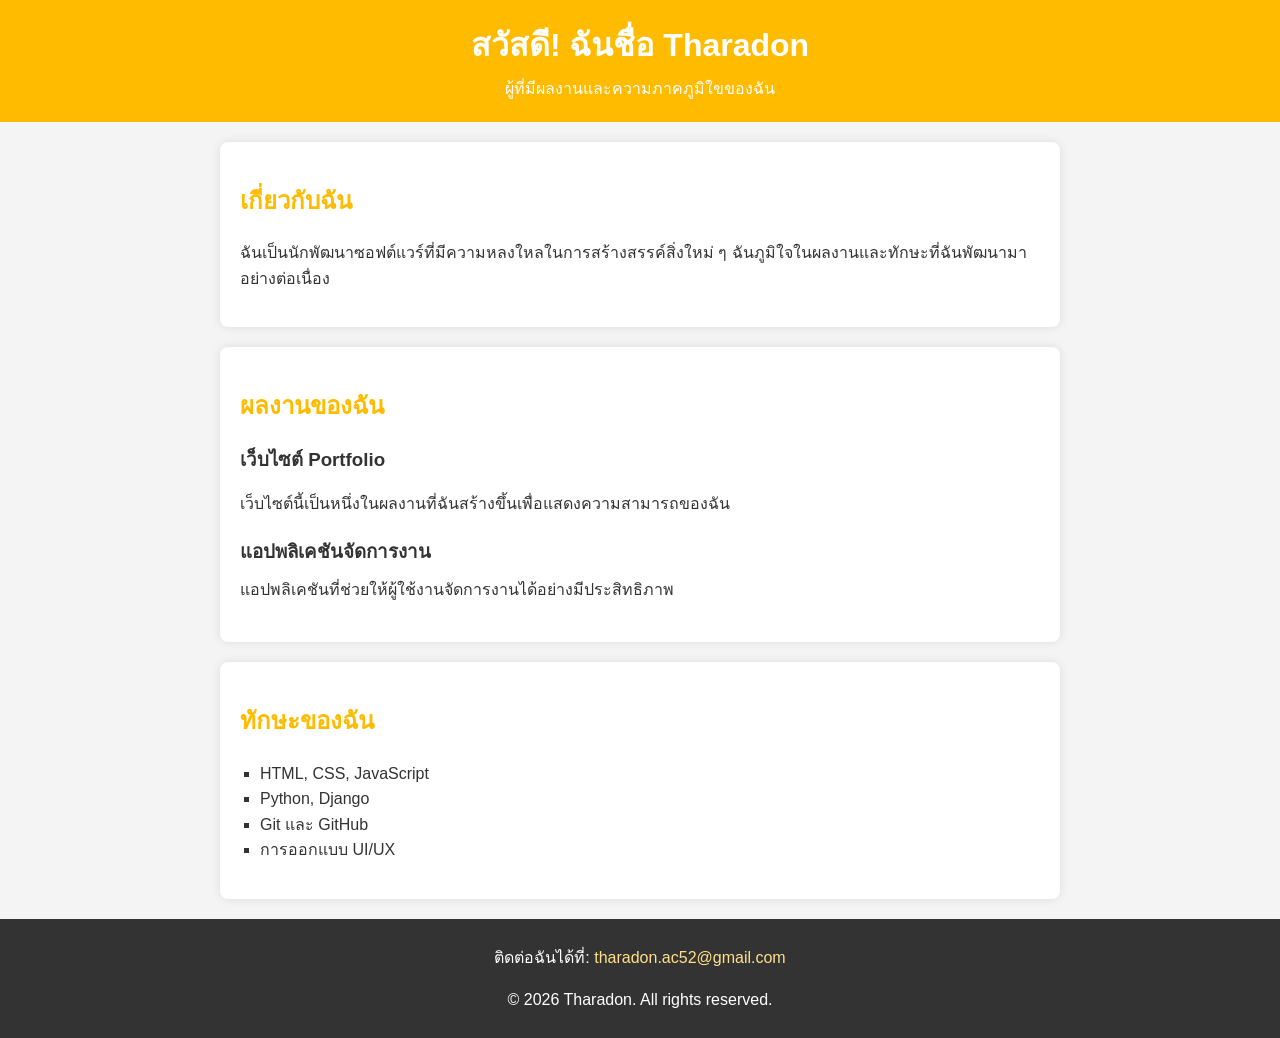
<file: index.htm>
<!DOCTYPE html>
<html lang="th">
<head>
    <meta charset="UTF-8">
    <meta name="viewport" content="width=device-width, initial-scale=1.0">
    <meta name="description" content="เว็บไซต์แนะนำผลงานและทักษะของ Tharadon">
    <title>ความภาคภูมิใจของ Tharadon</title>
    <link rel="stylesheet" href="style.css">
</head>
<body>
    <!-- ส่วนหัวของเว็บไซต์ -->
    <header>
        <h1>สวัสดี! ฉันชื่อ Tharadon</h1>
        <p>ผู้ที่มีผลงานและความภาคภูมิใขของฉัน</p>
    </header>

  <!-- ส่วนเกี่ยวกับตัวเอง -->
  <section id="about">
      <h2>เกี่ยวกับฉัน</h2>
      <p>ฉันเป็นนักพัฒนาซอฟต์แวร์ที่มีความหลงใหลในการสร้างสรรค์สิ่งใหม่ ๆ ฉันภูมิใจในผลงานและทักษะที่ฉันพัฒนามาอย่างต่อเนื่อง</p>
  </section>

  <!-- ส่วนแสดงผลงาน -->
  <section id="projects">
        <h2>ผลงานของฉัน</h2>
        <div class="project">
            <h3>เว็บไซต์ Portfolio</h3>
          <p>เว็บไซต์นี้เป็นหนึ่งในผลงานที่ฉันสร้างขึ้นเพื่อแสดงความสามารถของฉัน</p>
        </div>
        <div class="project">
            <h3>แอปพลิเคชันจัดการงาน</h3
            <p>แอปพลิเคชันที่ช่วยให้ผู้ใช้งานจัดการงานได้อย่างมีประสิทธิภาพ</p>
        </div>
   </section>

  <!-- ส่วนแสดงทักษะ -->
  <section id="skills">
       <h2>ทักษะของฉัน</h2>
       <ul>
           <li>HTML, CSS, JavaScript</li>
           <li>Python, Django</li>
           <li>Git และ GitHub</li>
           <li>การออกแบบ UI/UX</li>
       </ul>
  </section>

  <!-- ส่วนติดต่อและลิขสิทธิ์ -->
  <footer>
       <p>ติดต่อฉันได้ที่: <a
href="mailto:tharadon.ac52@gmail.com">tharadon.ac52@gmail.com</a></p>
       <p>&copy; <span id="year"></span> Tharadon. All rights reserved. </p>
  </footer>

  <!--ลิงก์ไปยัง JavaScript -->
  <script src="script.js"></script>
</body> 
</html>
</file>
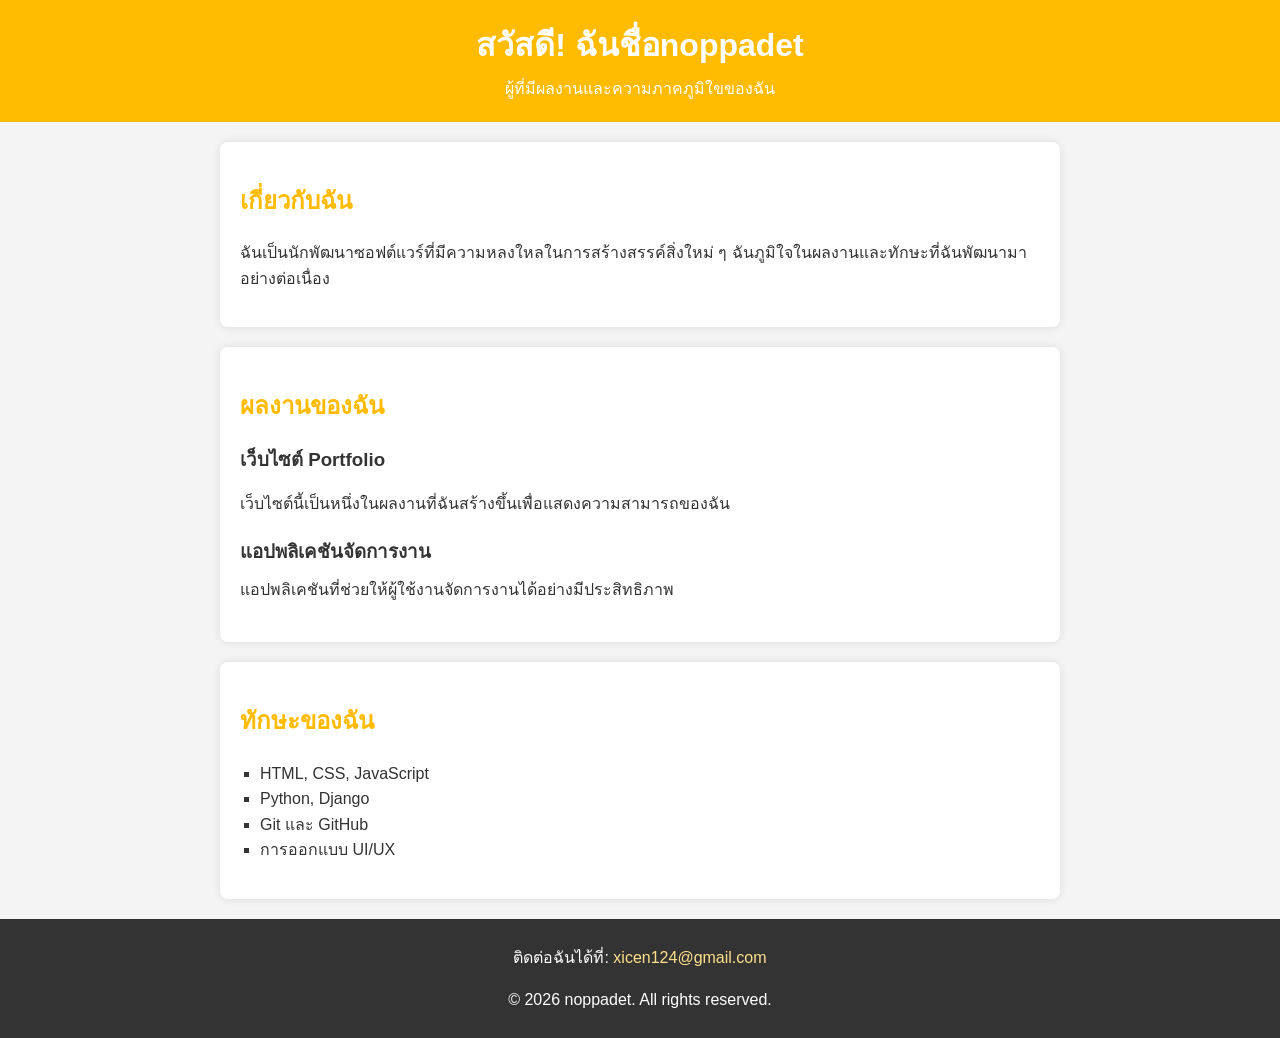
<file: ice.html>
<!DOCTYPE html>
<html lang="th">
<head>
    <meta charset="UTF-8"> 
    <meta name="viewport" content="width=device-width, initial-scale=1.0">
    <meta name="description" content="เว็บไซต์แนะนำผลงานและทักษะของ Pakjira">
    <title>ความภาคภูมิใจของ noppadet</title>
    <link rel="stylesheet" href="style.css">
</head>
<body>
    <!-- ส่วนหัวของเว็บไซต์ -->
    <header>
        <h1>สวัสดี! ฉันชื่อnoppadet</h1>
        <p>ผู้ที่มีผลงานและความภาคภูมิใขของฉัน</p>
    </header>

  <!-- ส่วนเกี่ยวกับตัวเอง -->
  <section id="about">
      <h2>เกี่ยวกับฉัน</h2>
      <p>ฉันเป็นนักพัฒนาซอฟต์แวร์ที่มีความหลงใหลในการสร้างสรรค์สิ่งใหม่ ๆ ฉันภูมิใจในผลงานและทักษะที่ฉันพัฒนามาอย่างต่อเนื่อง</p>
  </section>

  <!-- ส่วนแสดงผลงาน -->
  <section id="projects">
        <h2>ผลงานของฉัน</h2>
        <div class="project">
            <h3>เว็บไซต์ Portfolio</h3>
          <p>เว็บไซต์นี้เป็นหนึ่งในผลงานที่ฉันสร้างขึ้นเพื่อแสดงความสามารถของฉัน</p>
        </div>
        <div class="project">
            <h3>แอปพลิเคชันจัดการงาน</h3
            <p>แอปพลิเคชันที่ช่วยให้ผู้ใช้งานจัดการงานได้อย่างมีประสิทธิภาพ</p>
        </div>
   </section>

  <!-- ส่วนแสดงทักษะ -->
  <section id="skills">
       <h2>ทักษะของฉัน</h2>
       <ul>
           <li>HTML, CSS, JavaScript</li>
           <li>Python, Django</li>
           <li>Git และ GitHub</li>
           <li>การออกแบบ UI/UX</li>
       </ul>
  </section>

  <!-- ส่วนติดต่อและลิขสิทธิ์ -->
  <footer>
       <p>ติดต่อฉันได้ที่: <a
href="mailto:xicen124@gmail.com">xicen124@gmail.com</a></p>
       <p>&copy; <span id="year"></span> noppadet. All rights reserved. </p>
  </footer>

  <!--ลิงก์ไปยัง JavaScript -->
  <script src="script.js"></script>
</body> 
</html>
</file>
<file: style.css>
body {
  font-family: Arial, sans-serif;
  line-height: 1.6;
  margin: 0;
  padding: 0;
  background-color: #f4f4f4;
  color: #333;
}
header {
   background: #ffbb00; 
   color: white;
   padding: 20px 0;
   text-align: center;
}
header h1 {
    margin:0;
}
header p {
   margin: 5px 0 0;
}
section {
   padding: 20px;
   margin: 20px auto;
   max-width: 800px;
   background: white;
   border-radius: 8px;
   box-shadow: 0 0 10px rgba(0, 0, 0, 0.1);
}
h2 {
  color: #ffbb00;
}
.project {
    margin-bottom: 20px;
}
.project h3 {
    margin: 0 0 10px;
    color: #333;
}
ul { 
    list-style-type: square;
    padding-left: 20px;
}
footer {
    text-align: center;
    padding: 10px 0;
    background: #333;
    color: white;
    margin-top: 20px;
}
footer a {
  color: #ffe08a;
  text-decoration: none;
}
</file>
